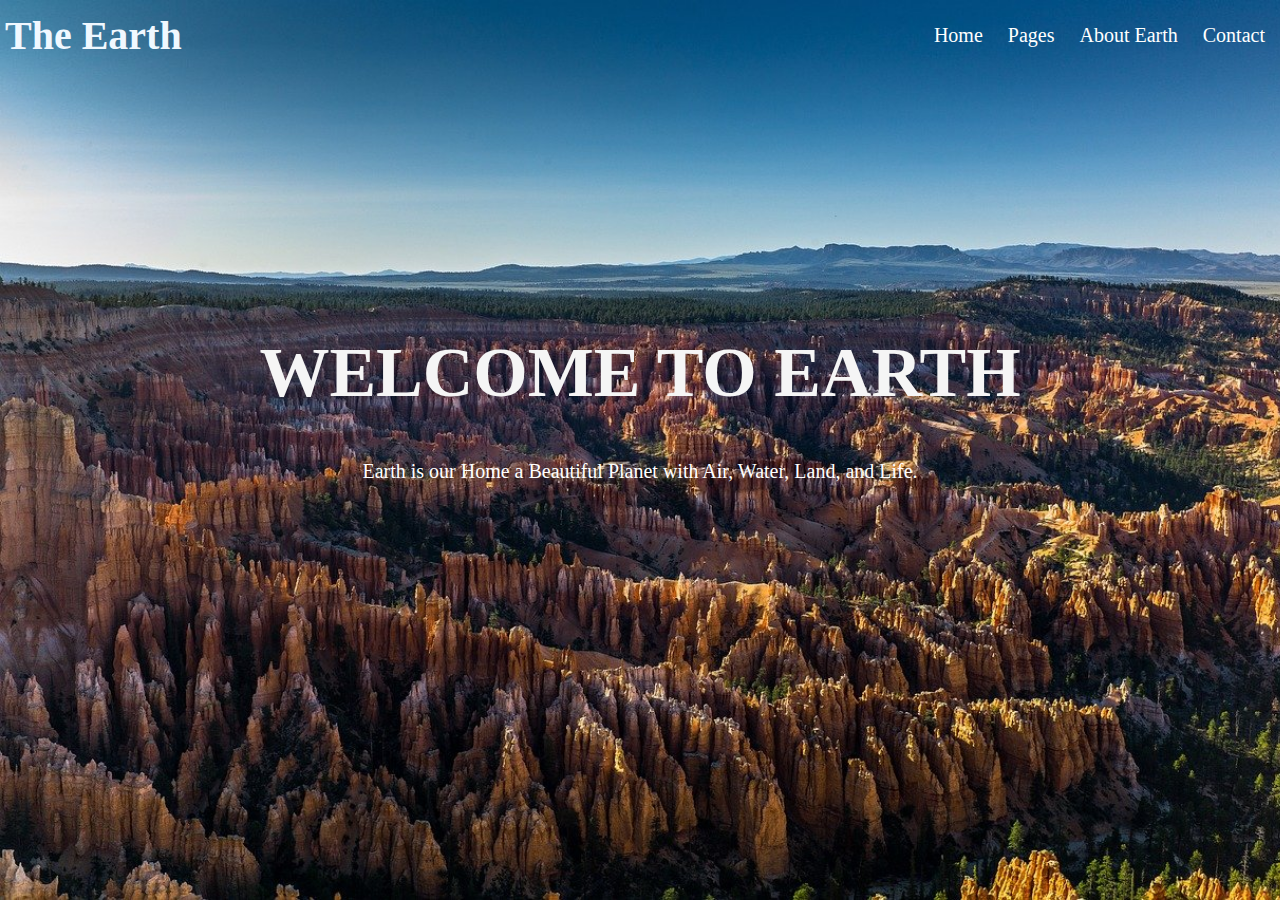
<file: index.html>
<html>
<head>
    <link rel="stylesheet" href="style.css">
    <link rel="icon" href="logoh.png">
    <title>The Earth</title>

</head>
    <body>
        <header>
            <div id="header">
            
            <div>
                <h1>The Earth </h1>
            </div>
  
            <div id="Page">
                <a href="index.html" style="color: white;  text-decoration: none;" >Home</a>
                <a href="Pages.html" style="color: white;  text-decoration: none;">Pages</a>
                <a href="About Earth.html" style="color: white;  text-decoration: none;">About Earth</a>
                <a href="Contect.html" style="color: white;  text-decoration: none;">Contact</a>
            
            </div>
        </div> 

            <br><br><br><br><br><br><br><br><br><br><br><br>
        
            <div id="second">
            <center>
                     <h1 style="color:whitesmoke ">WELCOME TO EARTH</h1>
                     <p style="color: white; font-size:20px; font-family:Georgia, 'Times New Roman', Times, serif;">Earth is our Home a Beautiful Planet with Air, Water, Land, and Life.</p>
             </center>
        </div>

           

           </header>
    </body>
</html>
</file>
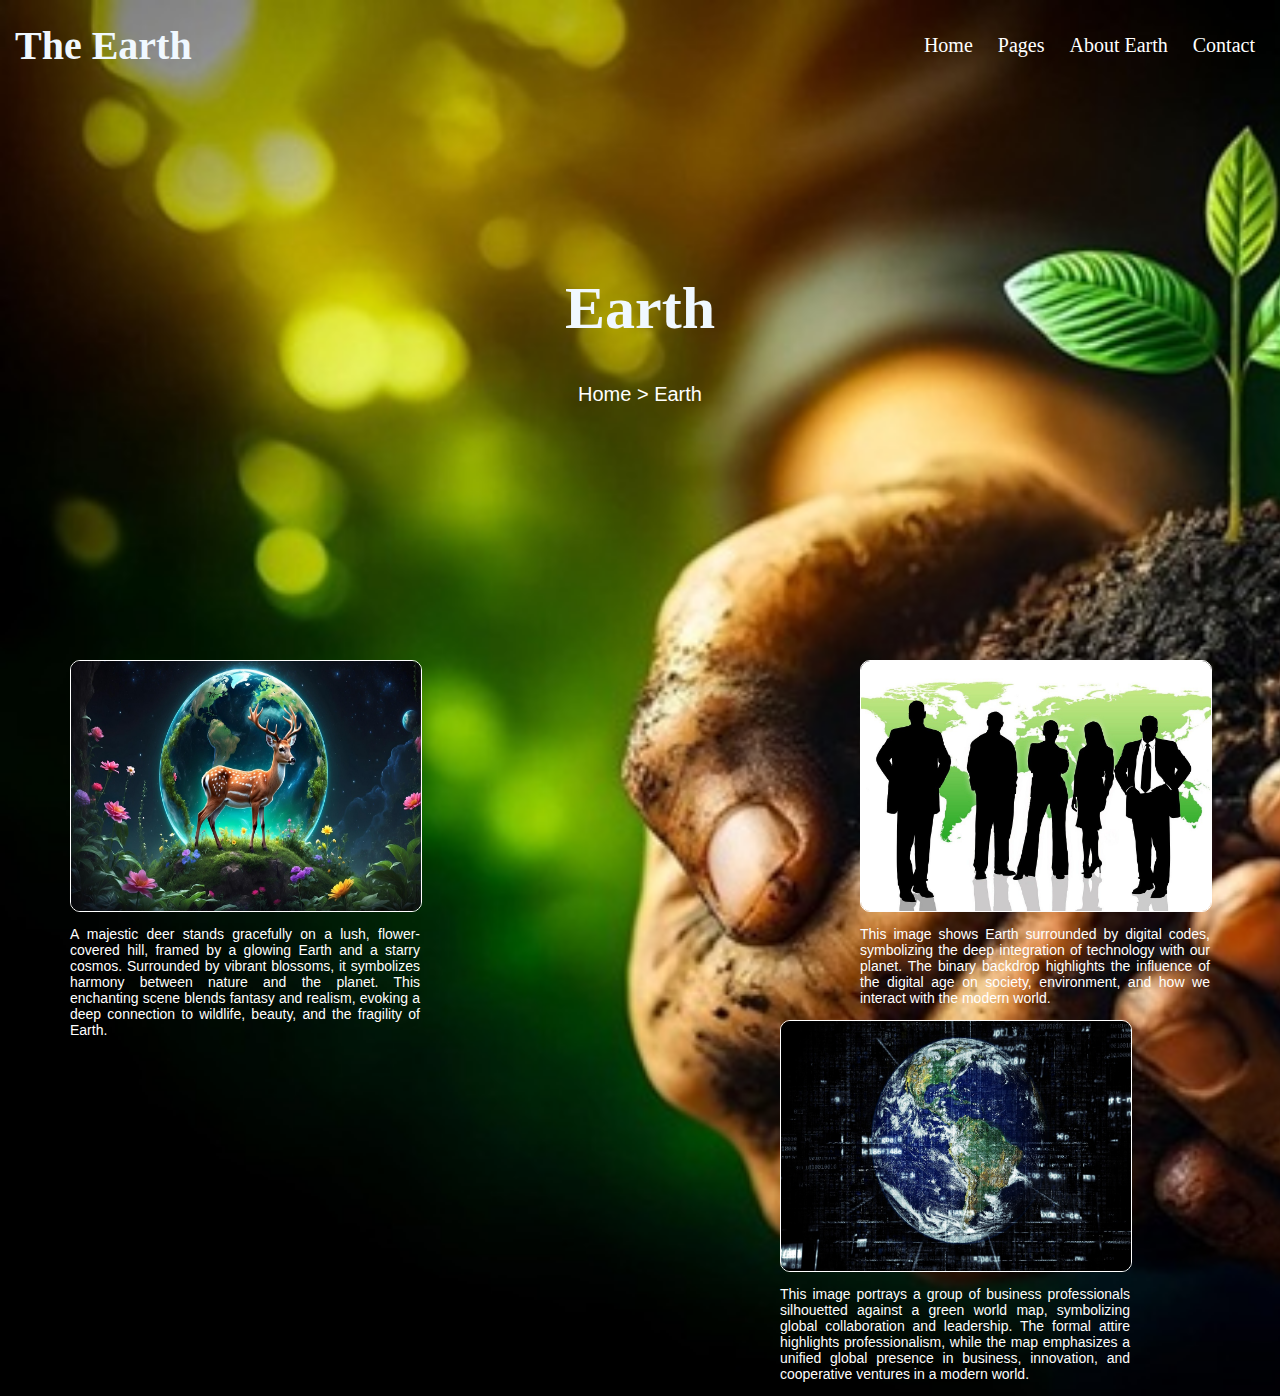
<file: About Earth.html>
<html>
<head>
    <link rel="stylesheet" href="stylea.css">
    <link rel="icon" href="logoh.png">
    <title>The Earth</title>

</head>
    <body>
        <header>
            <div id="header">
            
            <div>
                <h1>The Earth </h1>
            </div>

            <div id="Page">
                <a href="index.html" style="color: white; text-decoration: none;">Home</a>
                <a href="Pages.html" style="color: white;  text-decoration: none;">Pages</a>
                <a href="About Earth.html" style="color: white;  text-decoration: none;" >About Earth</a>
                <a href="Contect.html" style="color: white;  text-decoration: none;">Contact</a>
            </div>
            </div>
           <br><br><br><br><br><br><br><br>
            <center>
             <div id="first">
                <h1>Earth</h1>
               <div class="parent">
                <p> Home > Earth</p>
                </div>
             </div>
            </center>
    <br><br><br><br><br><br><br><br><br><br><br><br><br>
    
                <div class="second">
                
                
                 <div class="cent">
                    <img  src="Aone.jpg">
                 <p>
                    A majestic deer stands gracefully on a lush, flower-covered hill, framed by a glowing Earth and a starry cosmos. 
                    Surrounded by vibrant blossoms, it symbolizes harmony between nature and the planet. This enchanting scene blends 
                    fantasy and realism, evoking a deep connection to wildlife, beauty, and the fragility of Earth.</p>
                    
                </div>  

                 <div class="cent1">
                     <img  src="Athree.jpg"> 
                 <p>
                    This image shows Earth surrounded by digital codes, symbolizing the deep integration of technology with our planet.
                    The binary backdrop highlights the influence of the digital age on society, environment, and how we interact with the modern world.</p>
                    
                </div>

                <div class="cent2">
                    <img  src="Atwo.jpg"> 
                 <p>
                    This image portrays a group of business professionals silhouetted against a green world map, 
                    symbolizing global collaboration and leadership. The formal attire highlights professionalism,
                     while the map emphasizes a unified global presence in business, innovation, and cooperative ventures in a modern world.</p>
                    
                </div>
                </div>     
        </header>
        
           
    </body>
</html>
</file>
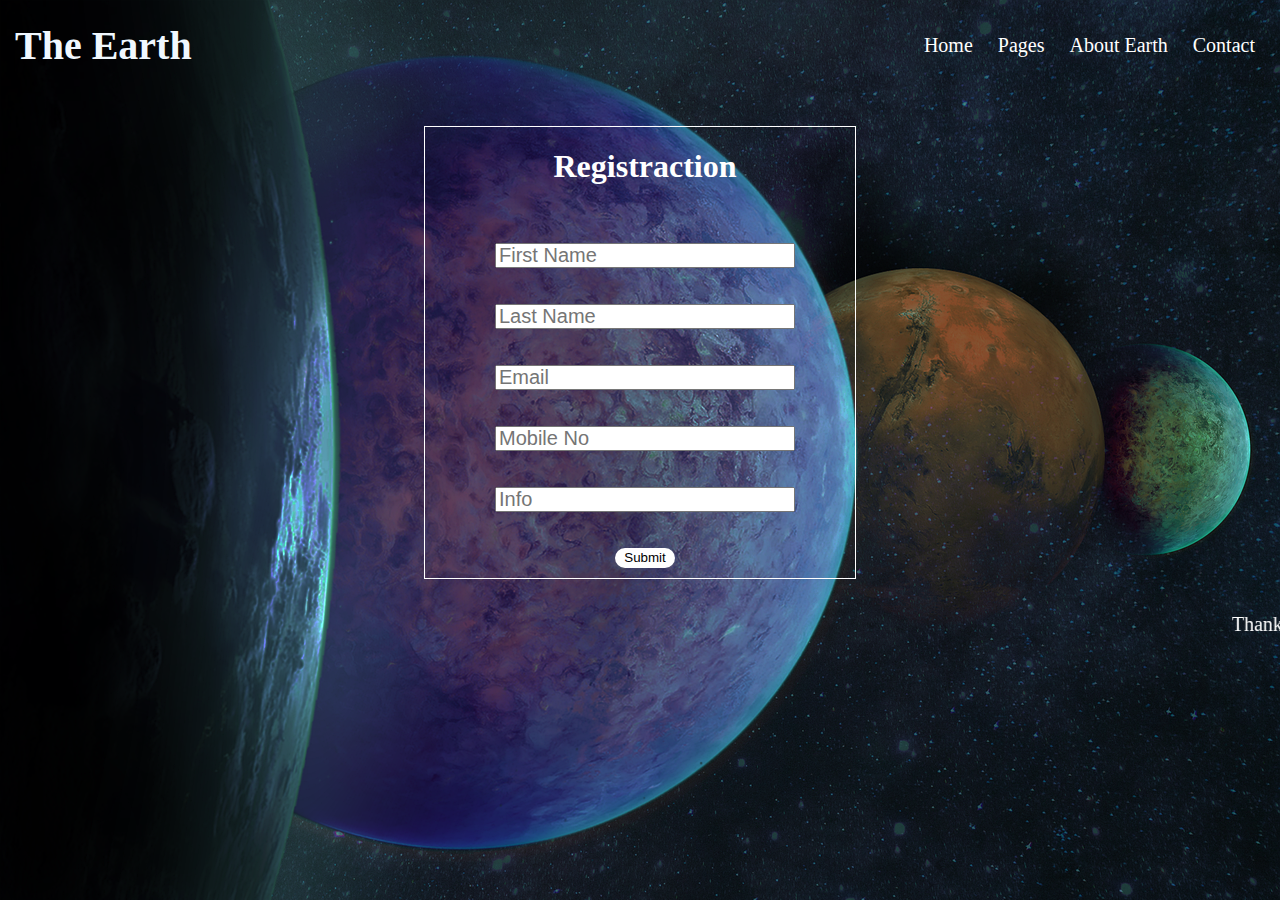
<file: Contect.html>
<html>
<head>
    <link rel="stylesheet" href="stylec.css">
    <link rel="icon" href="logoh.png">
    <title>The Earth</title>
 
</head>
    <body>
        <header>
            
            <div id="header">
           
            <div>
                <h1>The Earth </h1>
            </div>

            <div id="Page">
                <a href="index.html" style="color: white; text-decoration: none; ">Home</a>
                <a href="Pages.html" style="color: white; text-decoration: none;">Pages</a>
                <a href="About Earth.html" style="color: white; text-decoration: none;">About Earth</a>
                <a href="Contect.html" style="color: white; text-decoration: none;">Contact</a>
            </div>

            </div> <br><br>

            <center>
            <form id="form">
                
                <h1>Registraction</h1> <br><br>
                
                <input class="inp" type="text" placeholder="First Name">  <br><br><br>

                <input class="inp" type="text" placeholder="Last Name">  <br><br><br>

                <input class="inp" type="email" placeholder="Email" required> <br><br><br>

                <input class="inp" type="Number" placeholder="Mobile No" required>  <br><br><br>

                <input class="inp" type="text"  placeholder="Info">   <br><br><br>

                <input id="Submit" type="submit">
                
            </form>
            </center>
            
                <br>

             <div class="mar">
                <marquee>Thanku to Visit !!!</marquee>
            </div>
           

           
        
        </header>
        
           
    </body>
</html>
</file>
<file: style.css>
body{
            margin: 0;
            padding: 0;
            background: url(background2.jpg);
            background-repeat: no-repeat;
            background-size:cover;
            align-items: center;
            justify-content: space-between;
       }
        a:hover{
                color: black;

             }
            
        #header{
               padding: 5px;
               height: 60px;
                color:aliceblue;
                align-items: center;
                justify-content: space-between;
                background-repeat: no-repeat;
                font-size: 20px;
                display: flex;
                font-family:Cambria, Cochin, Georgia, Times, 'Times New Roman', serif;
               }                      

         #page{
                padding: 10px;
                display: flex;
                align-items:center;
                justify-content: center;
                column-gap:25px;
                font-size: 20px;
                text-decoration: none;
              font-family:Cambria, Cochin, Georgia, Times, 'Times New Roman', serif;
                
                
           }

           #second{
                  font-size: 35px;
                  justify-content: center;
                  

           }
</file>
<file: stylea.css>
body{
            margin: 0;
            padding: 0;
            background: url(secondP.jpg);
            background-repeat: no-repeat;
            background-size: cover;
        }
            
        #header{
               padding: 15px;
               height: 60px;
                display: flex;
                color:aliceblue;
                align-items: center;
                justify-content: space-between;
                font-size: 20px;
                 font-family:Cambria, Cochin, Georgia, Times, 'Times New Roman', serif;
             }

           #page{
                padding: 10px;
                display: flex;
                align-items:center;
                justify-content: center;
                column-gap:25px;
                font-size: 20px;
                text-decoration: none;
                font-family:Cambria, Cochin, Georgia, Times, 'Times New Roman', serif;
           }

             a:hover{
                color: black;

             }
             #pages{
                display: flex;
                align-items:center;
                column-gap:30px;
             }

             #first{
                color: aliceblue;
                font-size: 30px;
                
             }
             .parent{
                color:white;
                font-size: 20px;
                font-family: 'Segoe UI', Tahoma, Geneva, Verdana, sans-serif;
            }
            
             img{
                width: 350px;
                height:250px;
                border: 1px double white;
               border-radius: 10px;
                
            }
            
              .cent{
                color: white;
                font-size: 14px;
               text-align: justify;
               width: 350px;
               float: left;
               margin-left: 70px;
               font-family: 'Segoe UI', Tahoma, Geneva, Verdana, sans-serif;      
              }

              .cent1{
                color: rgb(255, 255, 255);
                font-size: 14px;
               text-align: justify;
               width: 350px;
              float: right;
               margin-right: 70px;
                font-family: 'Segoe UI', Tahoma, Geneva, Verdana, sans-serif;
              }

               .cent2{
                color: rgb(253, 253, 253);
                font-size: 14px;
               text-align: justify;
               width: 350px;
              float: right;
               margin-right: 150px;
                font-family: 'Segoe UI', Tahoma, Geneva, Verdana, sans-serif;
               
               }
</file>
<file: stylec.css>
body{
            margin: 0;
            padding: 0;
            background: url(planet1.png);
            background-repeat: no-repeat;
            background-size: cover;
            
         }
         a:hover{
                color: black;

             }
            
        #header{
                padding: 15px;
               height: 60px;
                display: flex;
                color:aliceblue;
                align-items: center;
                justify-content: space-between;
                background-repeat: no-repeat;
                font-size: 20px;
                 font-family:Cambria, Cochin, Georgia, Times, 'Times New Roman', serif;
                
            }

           #page{
                padding: 10px;
                display: flex;
                align-items:center;
                justify-content: center;
                column-gap:25px;
                font-size: 20px;
                text-decoration: none;
                 font-family:Cambria, Cochin, Georgia, Times, 'Times New Roman', serif;   
                      }
            
             #pages{
                display: flex;
                align-items:center;
                column-gap:25px;
             }
             
             #form{
                padding-left: 20px;
                padding-right: 10px;
                padding-bottom: 10px;
                border: 1px solid  white;
                color: white;
                align-items:center;
                width: 400px;

            
             }

             label{
                font-size: 20px;
                float: left;
             }

             .inp{
                
                height: 25px;
                width: 300px;
                font-size: 20px;
                color:black;
                font-family: 'Gill Sans', 'Gill Sans MT', Calibri, 'Trebuchet MS', sans-serif;
                
                
             }
             
             #Submit{
                justify-items: center;
                justify-content: center;
                display: flex;
                align-items: center;
                height: 20px;
                width: 60px;
                font-size: 25spx;
                background-color: white;
                font-family: 'Gill Sans', 'Gill Sans MT', Calibri, 'Trebuchet MS', sans-serif;
                cursor: pointer;
                border: none;
                border-radius: 10px;
             }

             .mar{
            color: white;
            font-size: 20px ;
            }
</file>
